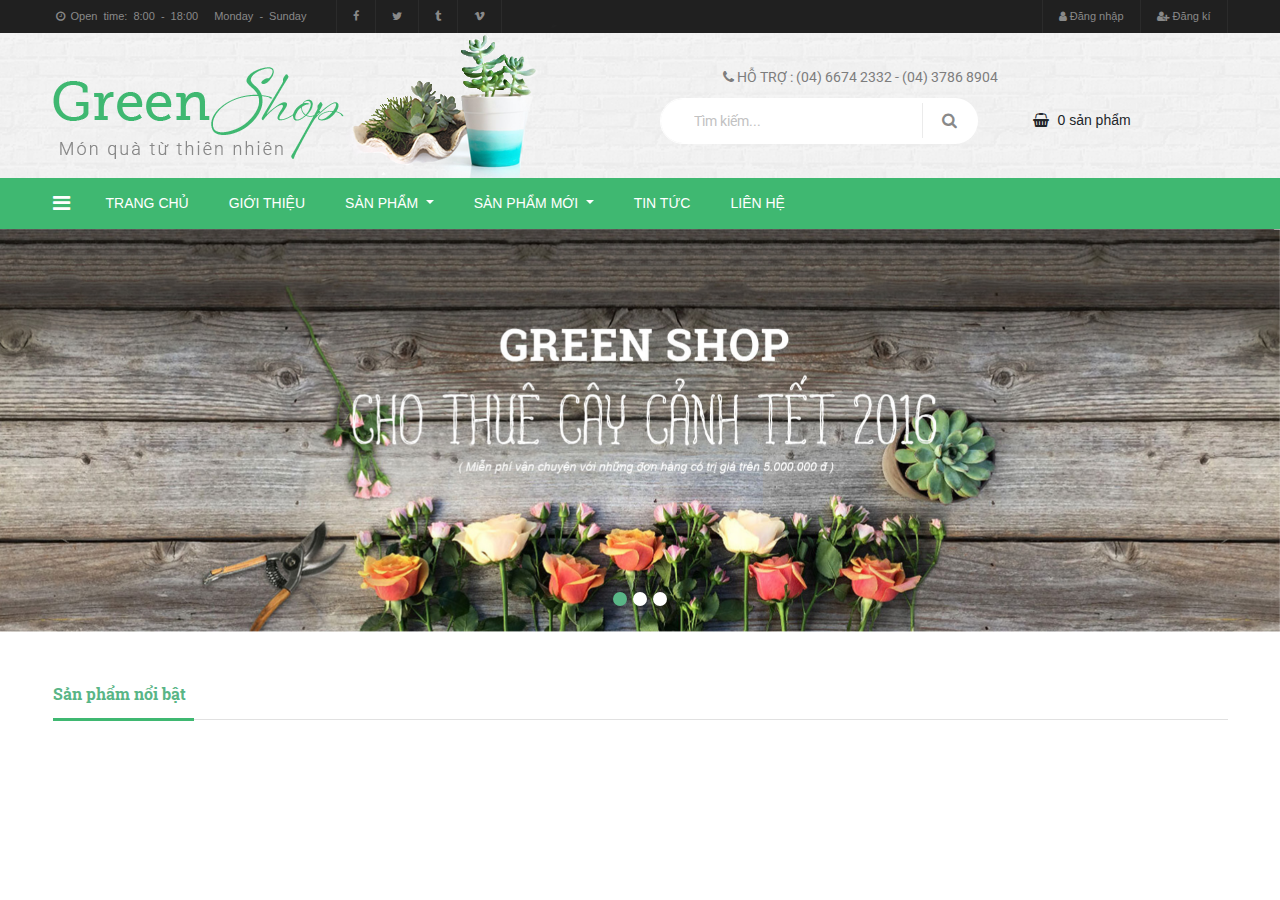
<file: project/index.html>
<!DOCTYPE html>
<html lang="en">
<head>
  <meta charset="UTF-8">
  <meta name="viewport" content="width=device-width, initial-scale=1, shrink-to-fit=no">
  <title>Green shop</title>
  <link rel="stylesheet" href="./css/bootstrap.min.css">
  <link rel="stylesheet" type="text/css" href="css/style.css">
  <link rel="stylesheet" type="text/css" href="font-awesome/css/font-awesome.min.css">
  <link href="https://fonts.googleapis.com/css?family=Roboto+Slab:400,700|Roboto:400,700" rel="stylesheet">
</head>

<body>

<!-- start TOPNAV -->
  <section class="topnav">
    <div class="container">
      <ul class="nav">
        <li class="nav-item">
          <div class="opentime">
            <i class="fa fa-clock-o" aria-hidden="true"></i> Open time: 8:00 - 18:00 <span> Monday - Sunday </span>
          </div>
        </li>
        <li class="nav-item">
          <a class="nav-link" href="#"><i class="fa fa-facebook" aria-hidden="true"></i></a>
        </li>
        <li class="nav-item">
          <a class="nav-link" href="#"><i class="fa fa-twitter" aria-hidden="true"></i></a>
        </li>
        <li class="nav-item">
          <a class="nav-link" href="#"><i class="fa fa-tumblr" aria-hidden="true"></i></a>
        </li>
        <li class="nav-item">
          <a class="nav-link" href="#"><i class="fa fa-vimeo" aria-hidden="true"></i></a>
        </li>

        <li class="nav-item ml-auto">
          <a class="nav-link" href="#"><i class="fa fa-user" aria-hidden="true"></i> Đăng nhập</a>
        </li>
        <li class="nav-item">
          <a class="nav-link" href="#"><i class="fa fa-user-plus" aria-hidden="true"></i> Đăng kí</a>
        </li>
      </ul>
    </div>
  </section>
<!-- end TOPNAV -->

<!-- start BANNER -->
  <section class="banner">
    <div class="container">
      <div class="row">
        <div class="col-lg-5 bannerleft">
          <img src="images/logo1.png" class="logo" alt="Green Shop">
          <img src="images/banner-img.png" class="logo2" alt="Green Shop">
        </div>
        <div class="col-lg-7 bannerright">
          <div class="support">
            <i class="fa fa-phone" aria-hidden="true"></i> HỖ TRỢ :  (04) 6674 2332 - (04) 3786 8904
          </div>
          <div class="banner-search">
            <div class="input-group">
              <input type="text" class="form-control" placeholder="Tìm kiếm..." aria-label="search" aria-describedby="basic-addon2">
              <div class="input-group-append">
                <button class="btn" type="button"><i class="fa fa-search" aria-hidden="true"></i></button>
              </div>
            </div>
          </div>
          <div class="banner-cart">
            <i class="fa fa-shopping-basket" aria-hidden="true"></i> 0 sản phẩm 
          </div>
        </div>
      </div>
    </div>
  </section>
<!-- end BANNER -->

<!-- start MAIN NAVBAR -->
  <section class="main-navbar">
    <nav class="navbar navbar-expand-lg navbar-light">
      <div class="container">
        <a class="navbar-brand" href="#"><i class="fa fa-bars" aria-hidden="true"></i></a>
        <button class="navbar-toggler" type="button" data-toggle="collapse" data-target="#navbarNavDropdown" aria-controls="navbarNavDropdown" aria-expanded="false" aria-label="Toggle navigation">
          <span class="navbar-toggler-icon"></span>
        </button>
        <div class="collapse navbar-collapse" id="navbarNavDropdown">
          <ul class="navbar-nav">
            <li class="nav-item">
              <a class="nav-link" href="#">TRANG CHỦ <span class="sr-only">(current)</span></a>
            </li>
            <li class="nav-item">
              <a class="nav-link" href="#">GIỚI THIỆU</a>
            </li>
            <li class="nav-item dropdown">
              <a class="nav-link dropdown-toggle" href="#" id="navbarDropdownMenuLink" data-toggle="dropdown" aria-haspopup="true" aria-expanded="false">
                SẢN PHẨM
              </a>
              <div class="dropdown-menu" aria-labelledby="navbarDropdownMenuLink">
                <a class="dropdown-item" href="#">Sản phẩm nổi bật</a>
                <a class="dropdown-item" href="#">Sản phẩm mua nhiều </a>
                <a class="dropdown-item" href="#">Sản phẩm khuyến mại</a>
              </div>
            </li>
            <li class="nav-item dropdown">
              <a class="nav-link dropdown-toggle" href="#" id="navbarDropdownMenuLink" data-toggle="dropdown" aria-haspopup="true" aria-expanded="false">
                SẢN PHẨM MỚI
              </a>
              <div class="dropdown-menu" aria-labelledby="navbarDropdownMenuLink">
                <a class="dropdown-item" href="#">Cây danh dự</a>
                <a class="dropdown-item" href="#">Cây xương rồng </a>
                <a class="dropdown-item" href="#">Cây dạ lam</a>
                <a class="dropdown-item" href="#">Cây dứa nhỏ </a>
                <a class="dropdown-item" href="#">Cây danh dự </a>
                <a class="dropdown-item" href="#">Cây chân chim</a>
                <a class="dropdown-item" href="#">Cây danh dự</a>
                <a class="dropdown-item" href="#">Cây đa búp đỏ</a>
              </div>
            </li>
            <li class="nav-item">
              <a class="nav-link" href="#">TIN TỨC</a>
            </li>
            <li class="nav-item">
              <a class="nav-link" href="#">LIÊN HỆ</a>
            </li>
          </ul>
        </div>
      </div>
    </nav>
  </section>
<!-- end MAIN NAVBAR -->

<!-- start SLIDE -->
  <section class="slide">
    <div id="carouselExampleIndicators" class="carousel slide" data-ride="carousel">
      <ol class="carousel-indicators">
        <li data-target="#carouselExampleIndicators" data-slide-to="0" class="active"></li>
        <li data-target="#carouselExampleIndicators" data-slide-to="1"></li>
        <li data-target="#carouselExampleIndicators" data-slide-to="2"></li>
      </ol>
      <div class="carousel-inner">
        <div class="carousel-item active">
          <img class="d-block w-100" src="images/slide.jpg" alt="First slide">
        </div>
        <div class="carousel-item">
          <img class="d-block w-100" src="images/slide.jpg" alt="Second slide">
        </div>
        <div class="carousel-item">
          <img class="d-block w-100" src="images/slide.jpg" alt="Third slide">
        </div>
      </div>
    </div>
  </section>
<!-- end SLIDE -->

<!-- start TOP PRODUCT -->
<section class="topproduct">
  <div class="container">
    <div class="maintitle maintitle--topproduct">Sản phẩm nổi bật</div>
    
  </div>
</section>
<!-- end TOP PRODUCT -->

<!-- start OTHER PRODUCT -->
<section class="otherproduct">
    
</section>
<!-- end OTHER PRODUCT -->

<!-- start ADS -->
<section class="ads">
    
</section>
<!-- end ADS -->

<!-- start NEW PRODUCT -->
<section class="newproduct">
    
</section>
<!-- end NEW PRODUCT -->

<!-- start NEWS -->
<section class="news">
    
</section>
<!-- end NEWS -->

<!-- start NEWSLETTER -->
<section class="newsletter">
    
</section>
<!-- end NEWSLETTER -->

<!-- start FOOTER -->
<section class="footer">
    
</section>
<!-- end FOOTER -->
</body>

<script src="./js/jquery-3.1.1.min.js" type=text/javascript></script>
<script src="./js/bootstrap.min.js" type=text/javascript></script>
</html>
</file>
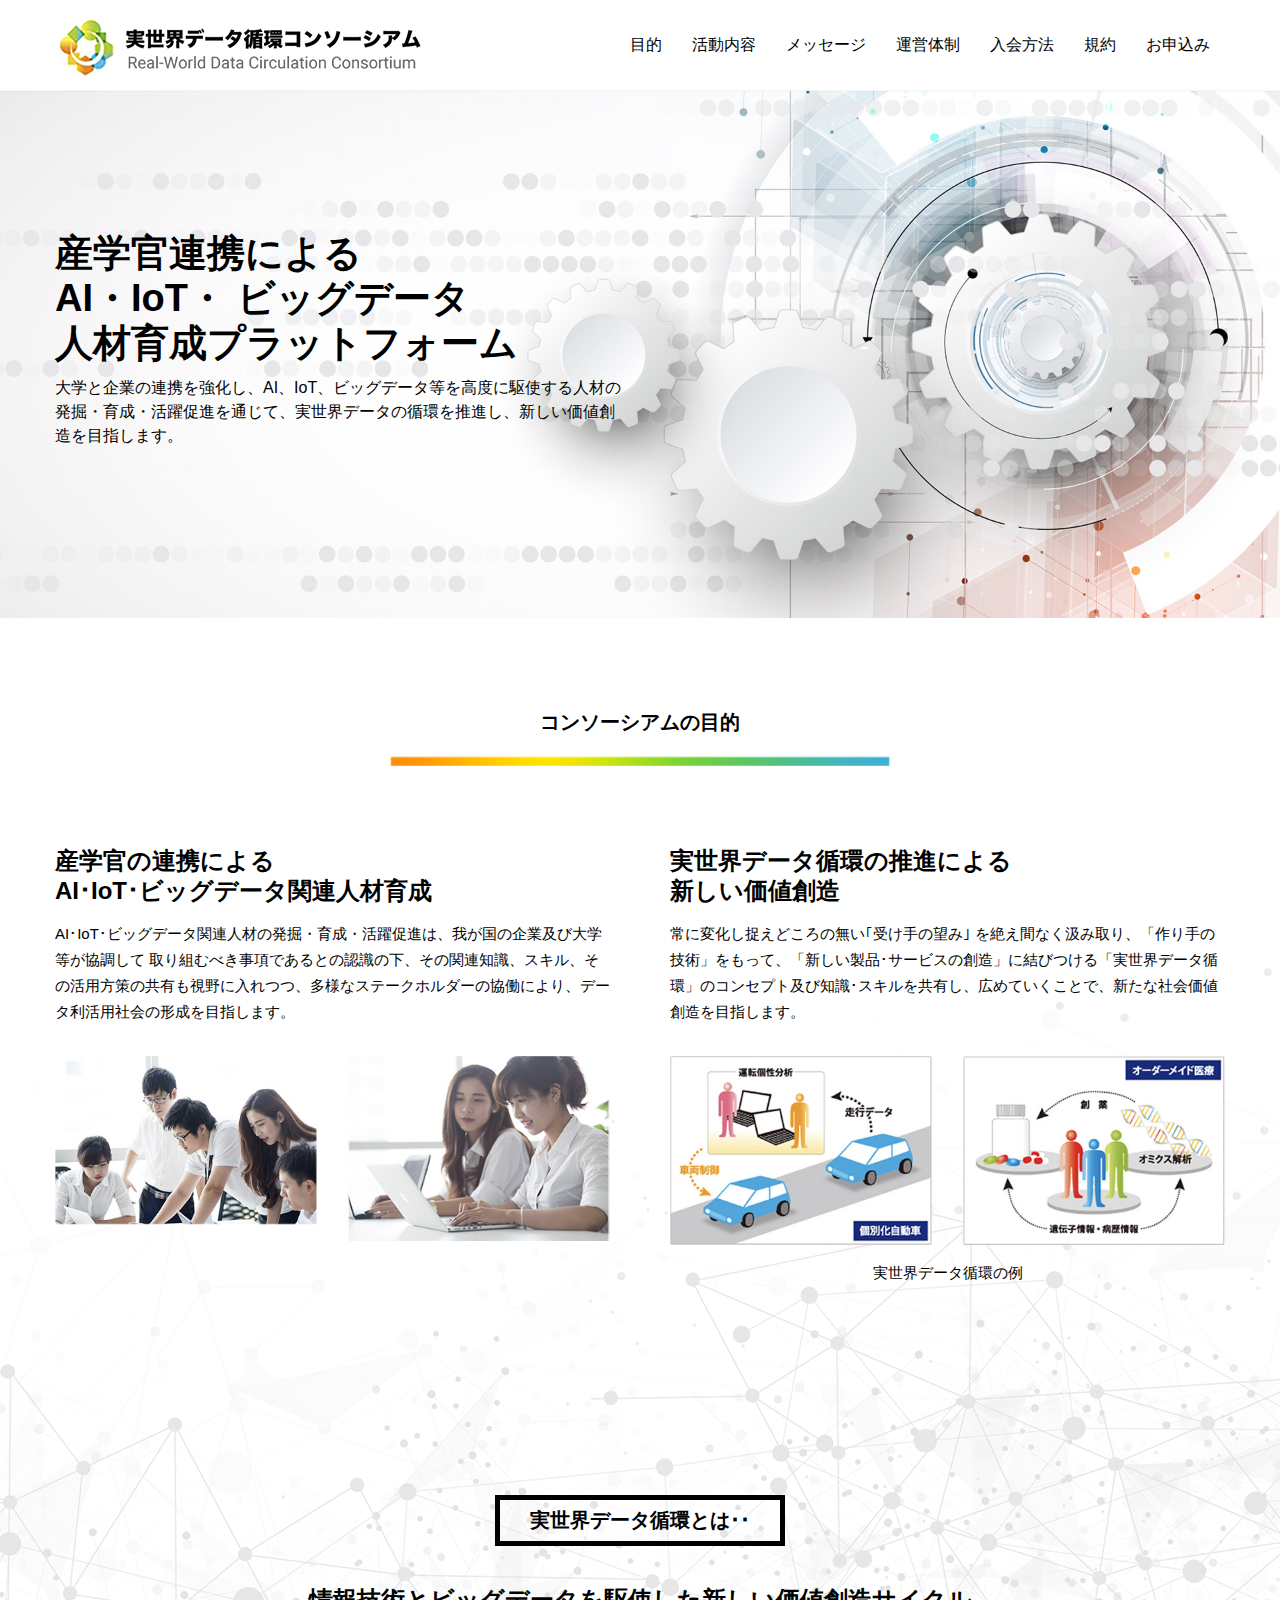
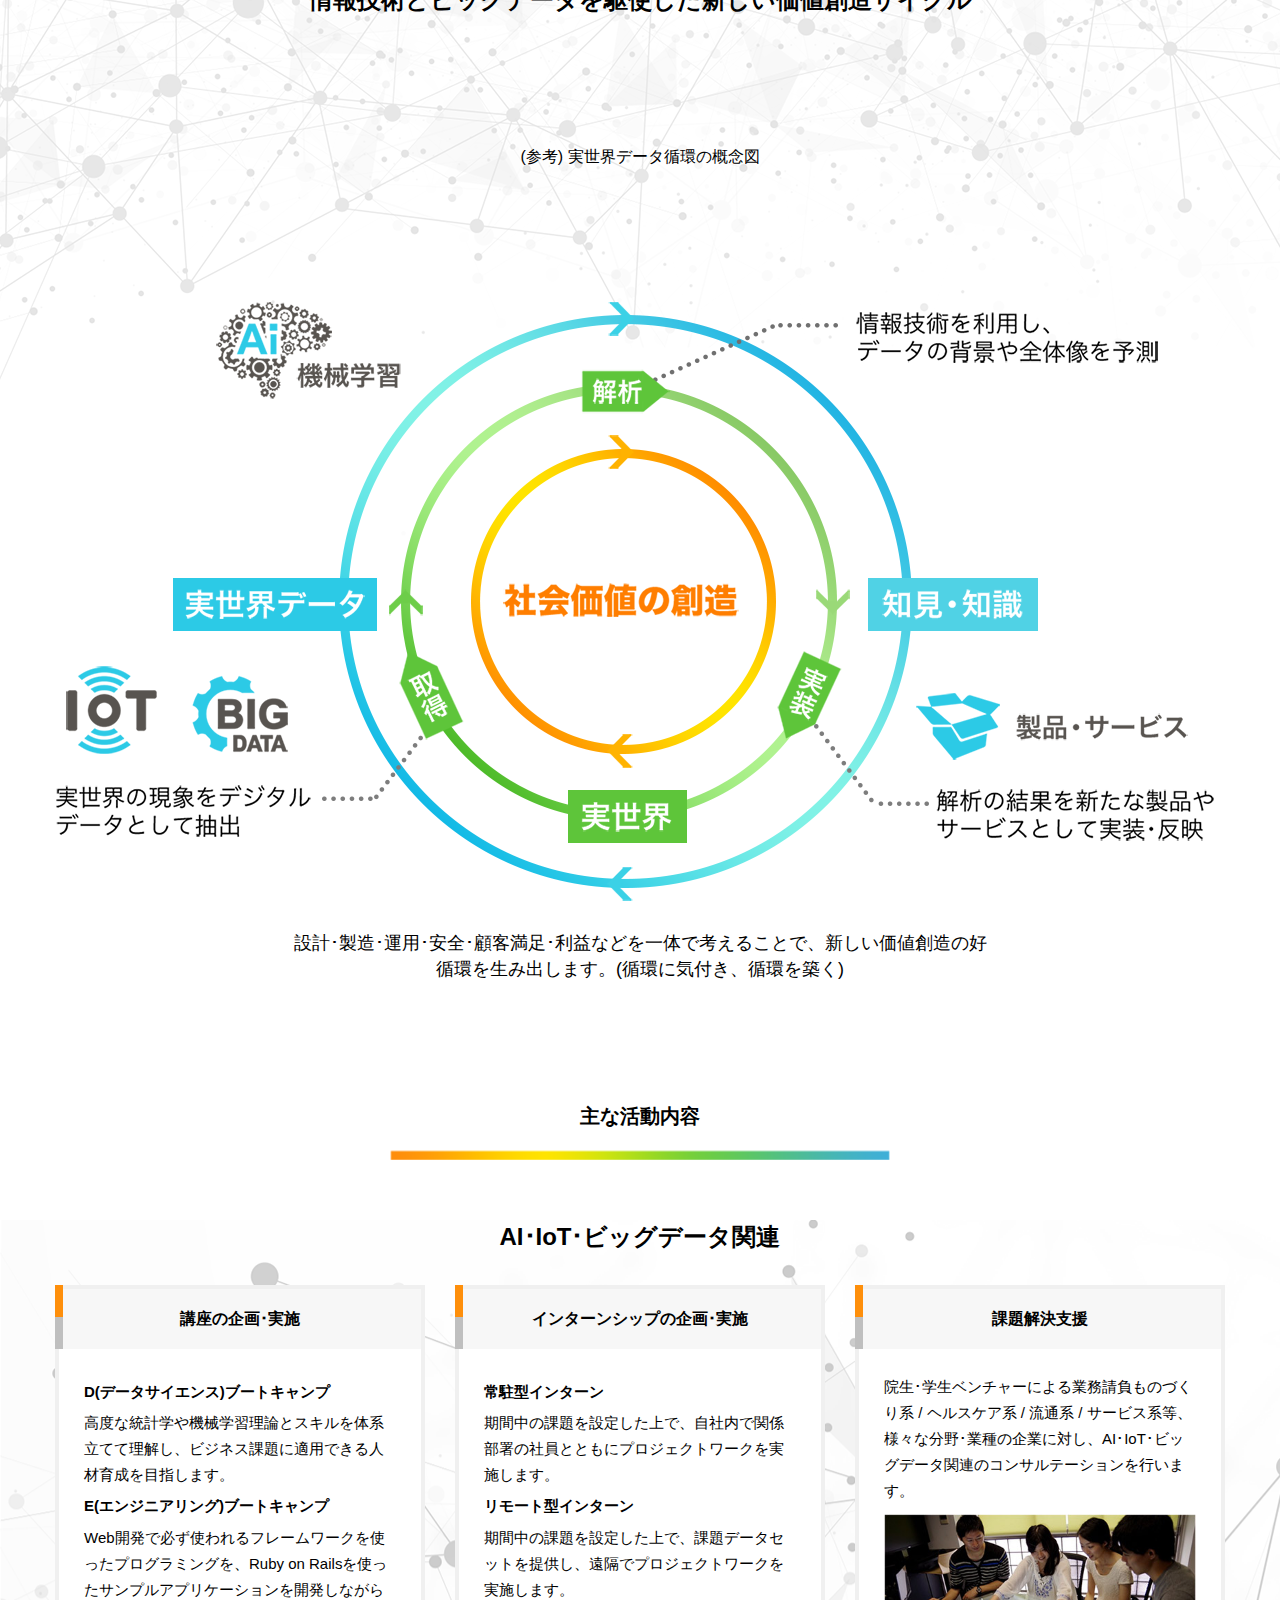
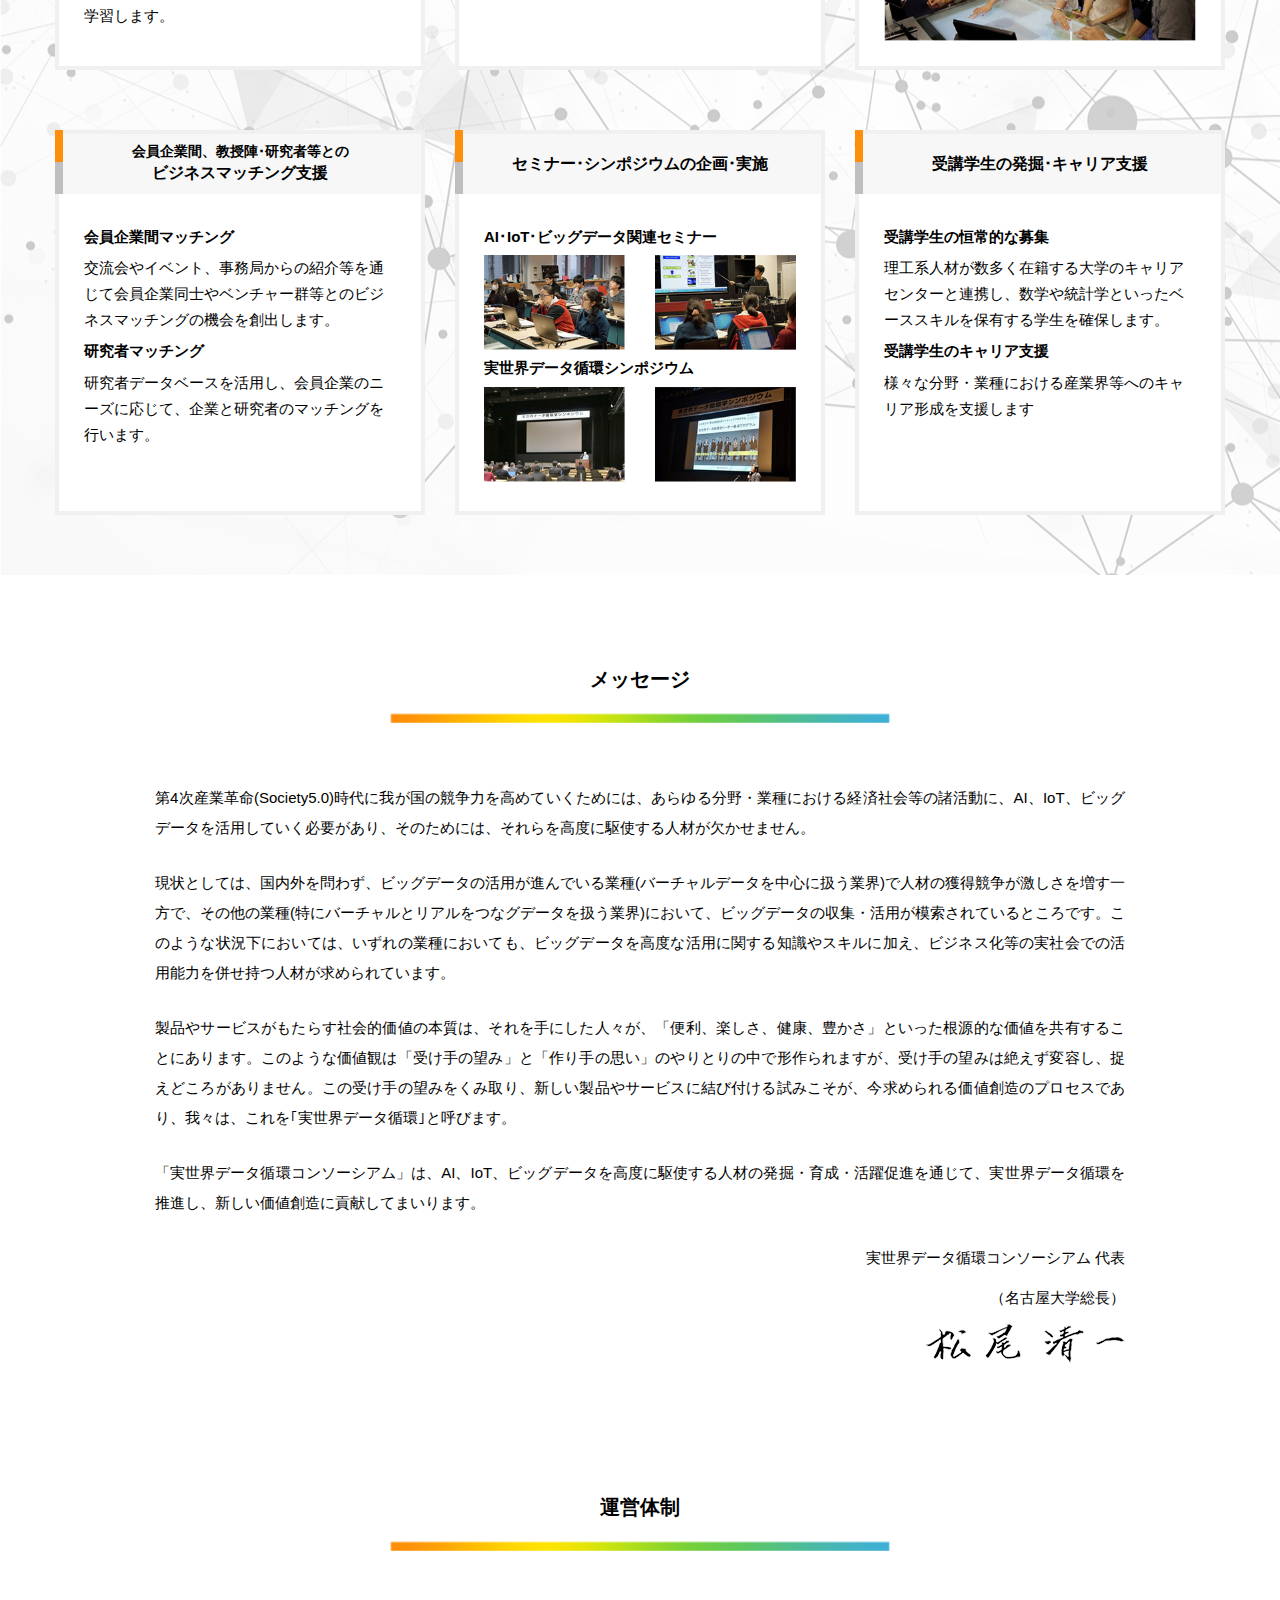
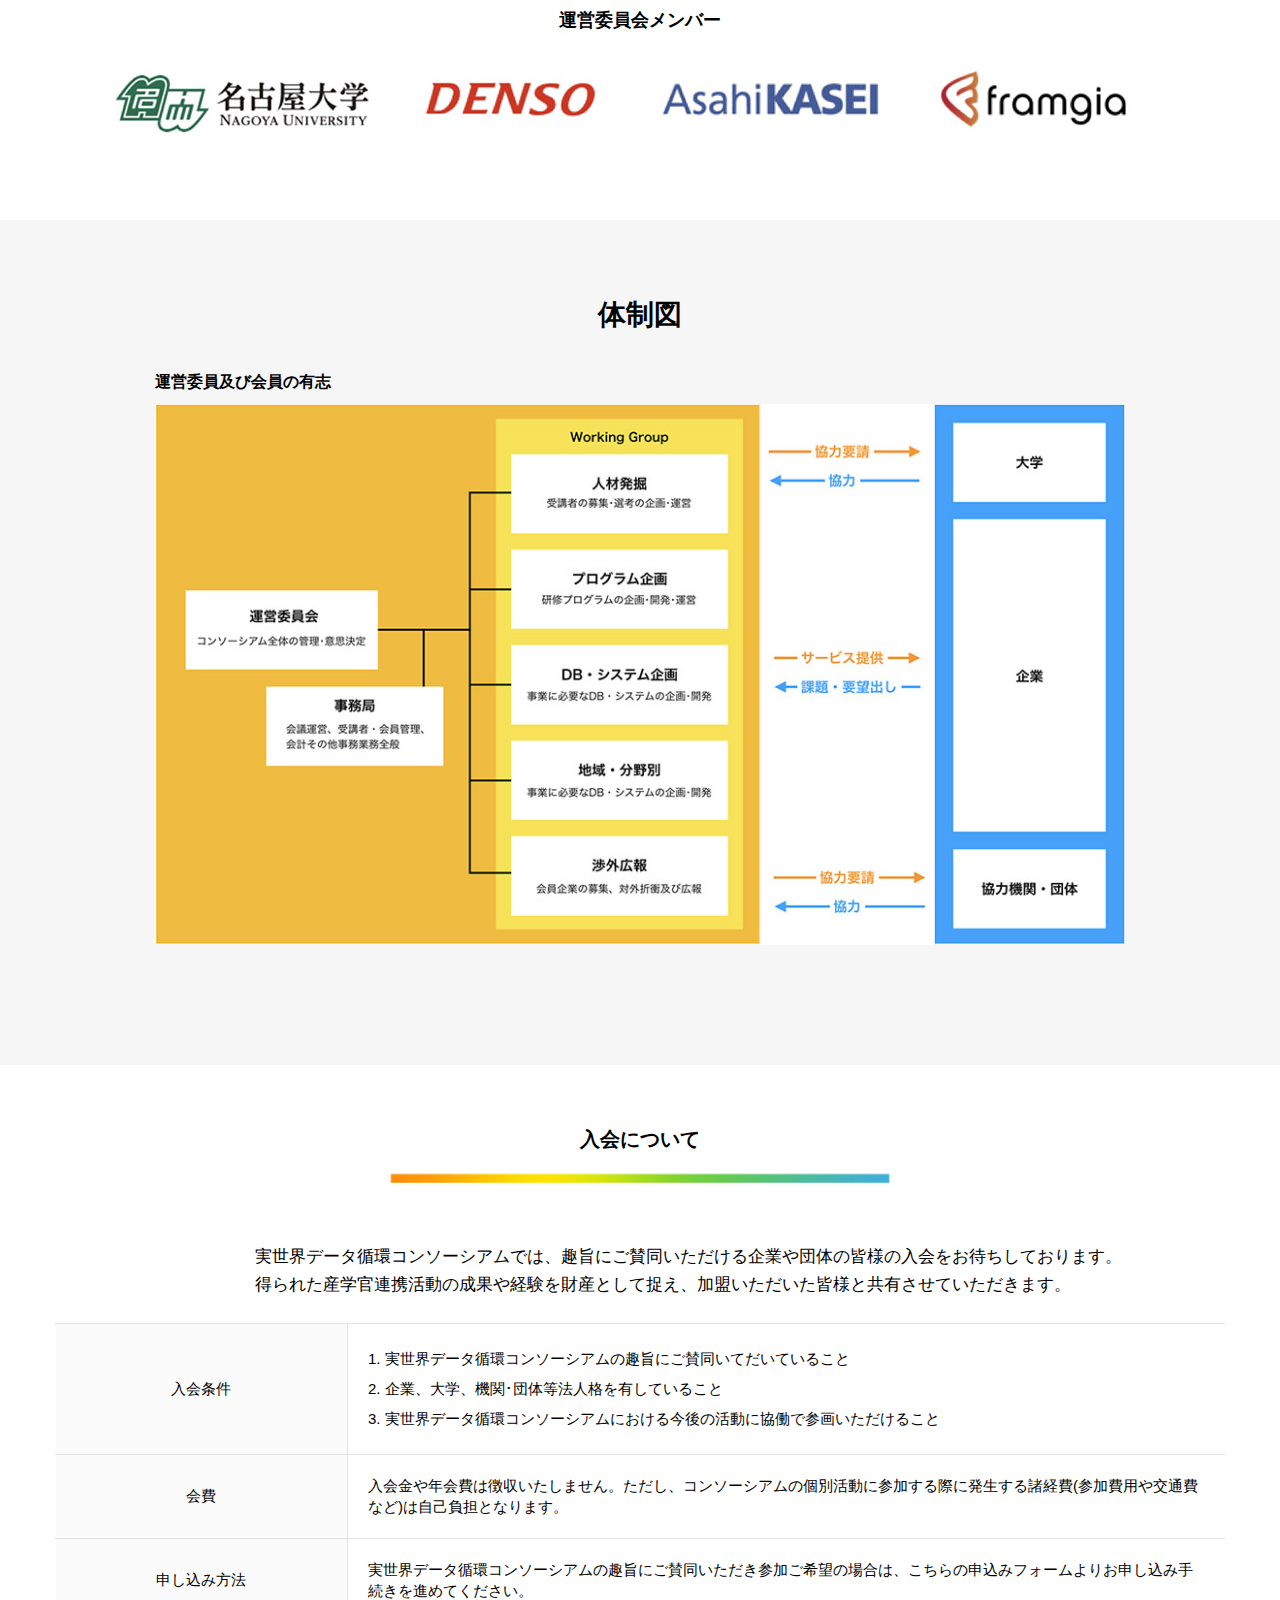
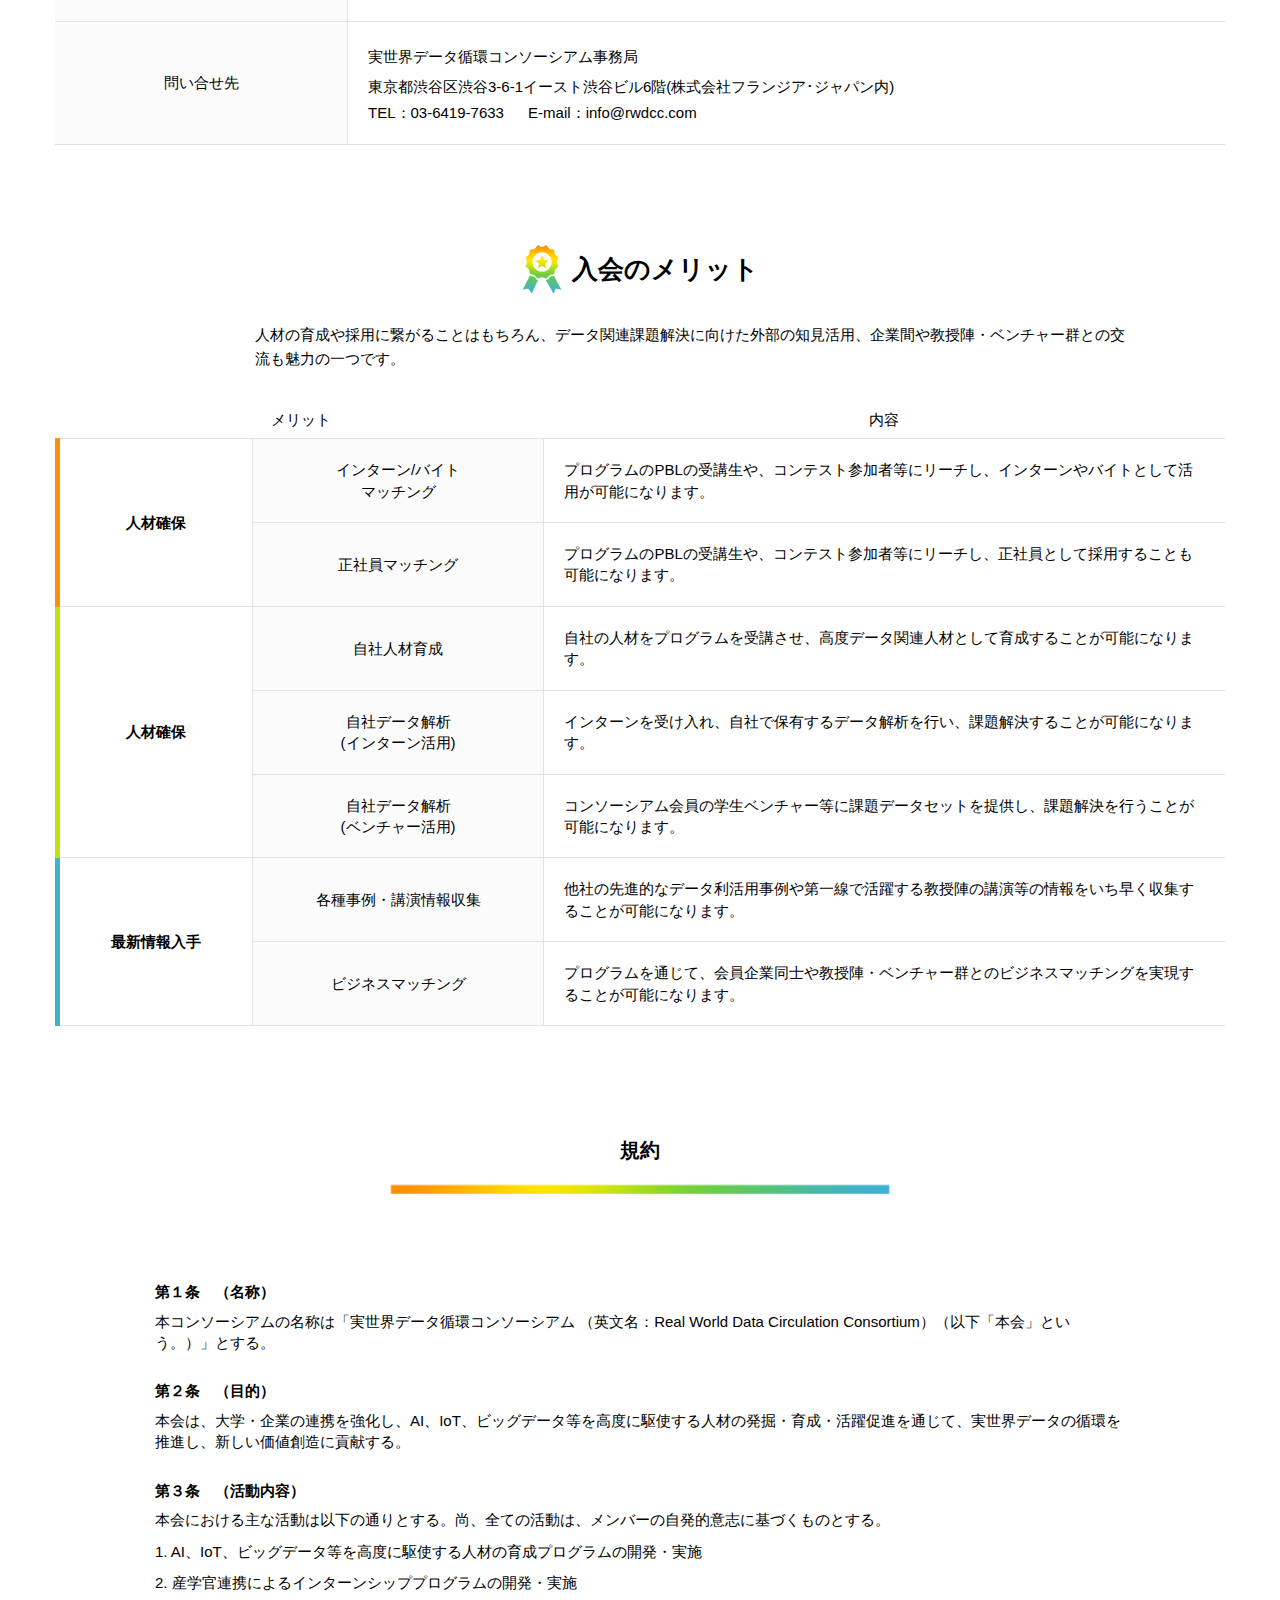
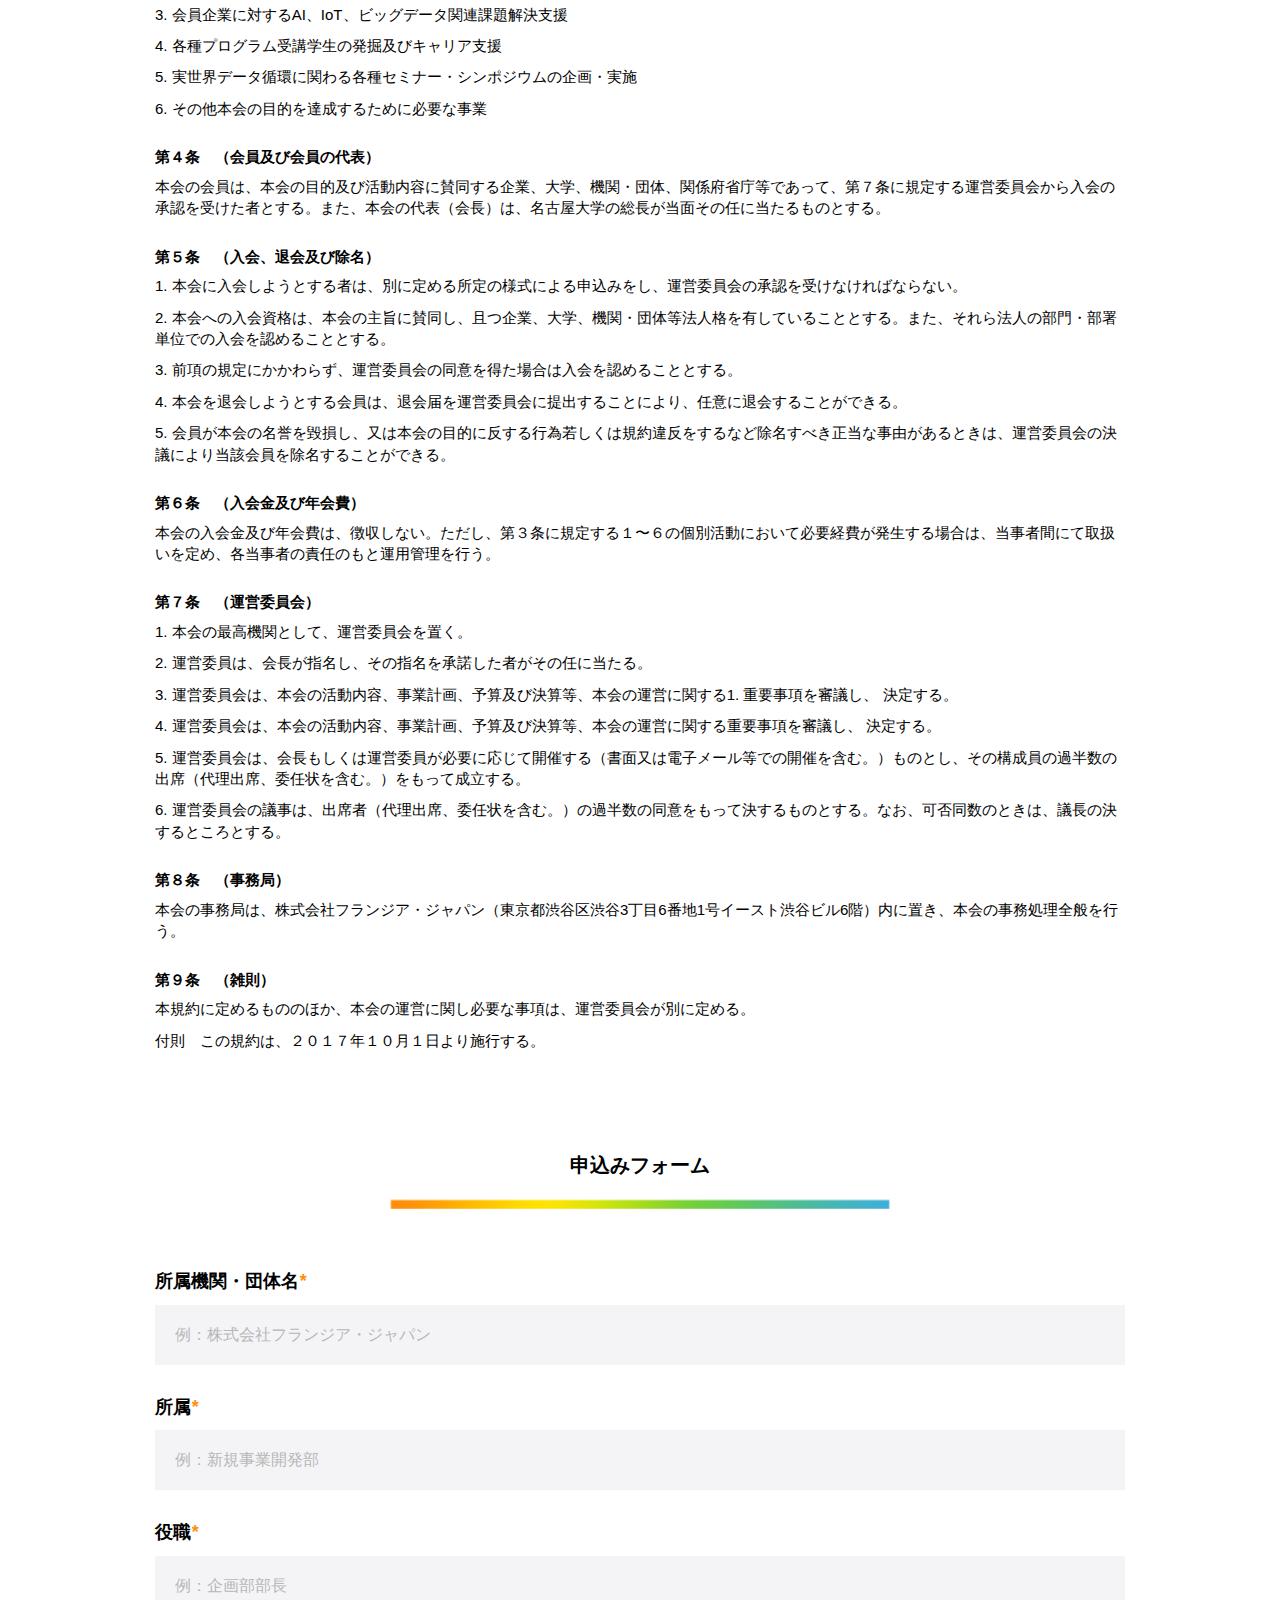
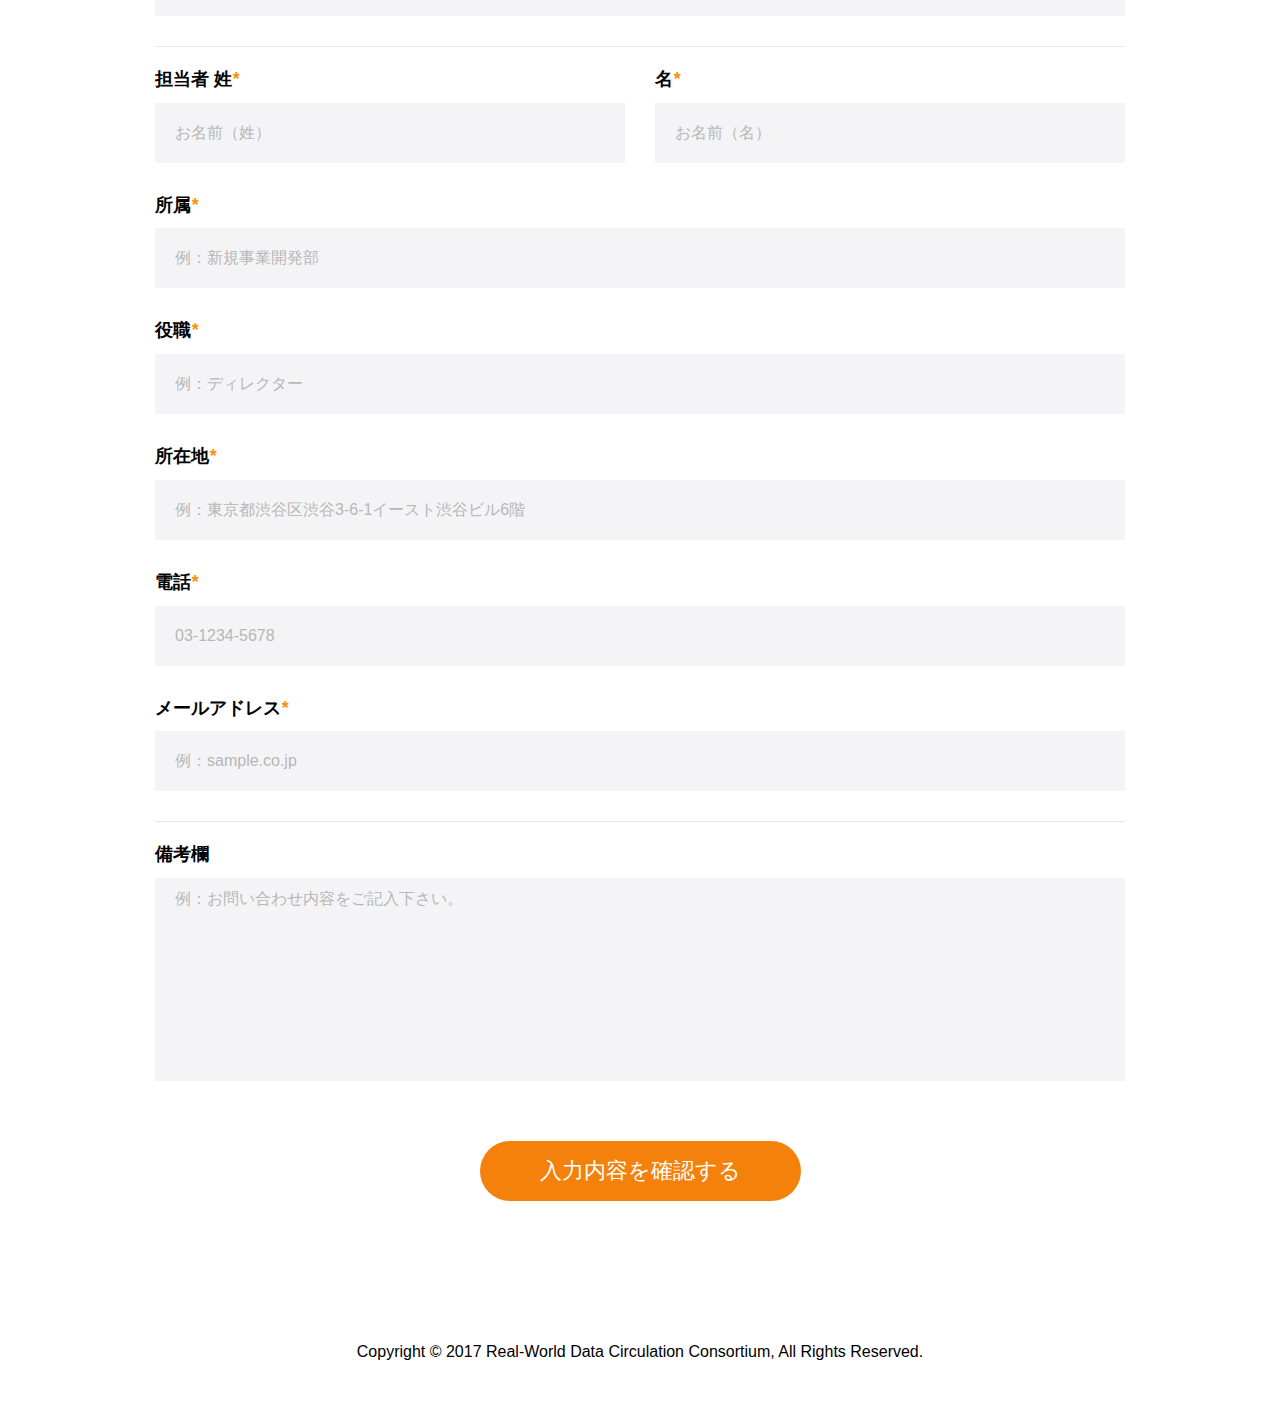
<file: real-world/realworld.html>
<!DOCTYPE html>
<html>
<head>
    <meta charset="utf-8">
    <meta name="viewport" content="width=device-width, initial-scale=1.0, maximum-scale=1.0, user-scalable=0" />
    <title>Real-World Data Circulation Consortium</title>
    <link rel="stylesheet" href="./css/font-awesome.min.css">
    <link rel="stylesheet" href="./css/bootstrap.min.css">
    <link rel="stylesheet" type="text/css" href="css/style.css">
</head>

<body>
  <div id="wrapper">
    <nav id="header" class="full-header navbar navbar-fixed-top">
      <div class="container">
        <div class="navbar-header">
          <button type="button" class="navbar-toggle collapsed" data-toggle="collapse" data-target="#navbar" aria-expanded="false" aria-controls="navbar">
            <span class="sr-only">Toggle navigation</span>
            <span class="icon-bar"></span>
            <span class="icon-bar"></span>
            <span class="icon-bar"></span>
          </button>
          <a class="navbar-brand" title="homepage" href="index.html"><img alt="homepage" src="images/logo.png"></a>
        </div>

        <div id="navbar" class="navbar-collapse collapse">
          <ul class="nav navbar-nav">
            <li> <a class="menu-link" href="#mainbox-2">目的</a> </li>
            <li> <a class="menu-link" href="#mainbox-3">活動内容</a> </li>
            <li> <a class="menu-link" href="#mainbox-4">メッセージ</a> </li>
            <li> <a class="menu-link" href="#mainbox-5">運営体制</a> </li>
            <li> <a class="menu-link" href="#mainbox-8">入会方法</a> </li>
            <li> <a class="menu-link" href="#mainbox-9">規約</a> </li>
            <li> <a class="menu-link" href="#mainbox-10">お申込み</a> </li>
          </ul>
        </div>
      </div>
    </nav> <!-- End Header -->

    <section id="mainbody">

      <section id="mainbox-1" class="full-mainbox fullbox-1">
        <div class="container">
          <div class="row">
            <div class="content-box col-md-6">
              <h2>産学官連携による <br/> AI・IoT・ ビッグデータ <br/> 人材育成プラットフォーム</h2>
              <p>大学と企業の連携を強化し、AI、IoT、ビッグデータ等を高度に駆使する人材の発掘・育成・活躍促進を通じて、実世界データの循環を推進し、新しい価値創造を目指します。</p>
            </div>
          </div>
        </div>
      </section> <!-- End Maibox-1 -->

      <section id="mainbox-2" class="full-mainbox fullbox-2">
        <h2 class="title-box">コンソーシアムの目的</h2>
        <div class="container">
          <div class="row">
            <div class="left-box col-md-6">
              <div class="content-box">
                <h3>産学官の連携による<br>AI･IoT･ビッグデータ関連人材育成</h3>
                <p>
                  AI･IoT･ビッグデータ関連人材の発掘・育成・活躍促進は、我が国の企業及び大学等が協調して 取り組むべき事項であるとの認識の下、その関連知識、スキル、その活用方策の共有も視野に入れつつ、多様なステークホルダーの協働により、データ利活用社会の形成を目指します。
                </p>
                <div class="media-box">
                  <div class="row">
                    <div class="left-media col-md-6 col-sm-6 col-xs-6">
                      <img alt="media-1" src="images/media-1.jpg">
                    </div>
                    <div class="right-media col-md-6 col-sm-6 col-xs-6">
                      <img alt="media-2" src="images/media-2.jpg">
                    </div>
                  </div>
                </div>
              </div>
            </div>

            <div class="right-box col-md-6">
              <div class="content-box">
                <h3>実世界データ循環の推進による<br>新しい価値創造</h3>
                <p>
                  常に変化し捉えどころの無い｢受け手の望み｣ を絶え間なく汲み取り、「作り手の技術」をもって、「新しい製品･サービスの創造」に結びつける「実世界データ循環」のコンセプト及び知識･スキルを共有し、広めていくことで、新たな社会価値創造を目指します。
                </p>
                <div class="media-box">
                  <div class="row">
                    <div class="left-media col-md-6 col-sm-6 col-xs-6">
                      <img alt="media-1" src="images/media-3.jpg">
                    </div>
                    <div class="right-media col-md-6 col-sm-6 col-xs-6">
                      <img alt="media-2" src="images/media-4.jpg">
                    </div>
                  </div>
                  <p class="text-center">実世界データ循環の例</p>
                </div>
              </div>
            </div>

            <div class="full-box col-md-12">
              <div class="content-box">
                <div class="new-value text-center">
                  <span>実世界データ循環とは･･</span>
                  <h2>情報技術とビッグデータを駆使した新しい価値創造サイクル</h2>
                </div>
                <p class="text-center">(参考) 実世界データ循環の概念図</p>
                <div class="media-box">
                  <img alt="value" src="images/value.png">
                </div>
                <div class="caption text-center">
                  設計･製造･運用･安全･顧客満足･利益などを一体で考えることで、新しい価値創造の好循環を生み出します。(循環に気付き、循環を築く)
                </div>
              </div>
            </div>
          </div>
        </div>
      </section> <!-- End Maibox-2 -->

      <section id="mainbox-3" class="full-mainbox fullbox-3">
        <h2 class="title-box">主な活動内容</h2>
        <div class="main-activities">
          <div class="container">
            <p class="short-title text-center">AI･IoT･ビッグデータ関連</p>
            <div class="row">
              <div class="col-md-4 col-sm-6">
                <div class="inner-box">
                  <h3 class="text-center"><span>講座の企画･実施</span></h3>
                  <div class="content-box">
                    <h4>D(データサイエンス)ブートキャンプ</h4>
                    <p>高度な統計学や機械学習理論とスキルを体系立てて理解し、ビジネス課題に適用できる人材育成を目指します。</p>
                    <h4>E(エンジニアリング)ブートキャンプ</h4>
                    <p>Web開発で必ず使われるフレームワークを使ったプログラミングを、Ruby on Railsを使ったサンプルアプリケーションを開発しながら学習します。</p>
                  </div>
                </div>
              </div>

              <div class="col-md-4 col-sm-6">
                <div class="inner-box">
                  <h3 class="text-center"><span>インターンシップの企画･実施</span></h3>
                  <div class="content-box">
                    <h4>常駐型インターン</h4>
                    <p>期間中の課題を設定した上で、自社内で関係部署の社員とともにプロジェクトワークを実施します。</p>
                    <h4>リモート型インターン</h4>
                    <p>期間中の課題を設定した上で、課題データセットを提供し、遠隔でプロジェクトワークを実施します。</p>
                  </div>
                </div>
              </div>

              <div class="col-md-4 col-sm-6">
                <div class="inner-box">
                  <h3 class="text-center"><span>課題解決支援</span></h3>
                  <div class="content-box">
                    <p>院生･学生ベンチャーによる業務請負ものづくり系 / ヘルスケア系 / 流通系 / サービス系等、様々な分野･業種の企業に対し、AI･IoT･ビッグデータ関連のコンサルテーションを行います。</p>
                    <img alt="media-5" src="images/media-5.jpg">
                  </div>
                </div>
              </div>

              <div class="col-md-4 col-sm-6">
                <div class="inner-box double-title">
                  <h3 class="text-center"><span><span>会員企業間、教授陣･研究者等との</span>ビジネスマッチング支援</span></h3>
                  <div class="content-box">
                    <h4>会員企業間マッチング</h4>
                    <p>交流会やイベント、事務局からの紹介等を通じて会員企業同士やベンチャー群等とのビジネスマッチングの機会を創出します。</p>
                    <h4>研究者マッチング</h4>
                    <p>研究者データベースを活用し、会員企業のニーズに応じて、企業と研究者のマッチングを行います。</p>
                  </div>
                </div>
              </div>

              <div class="col-md-4 col-sm-6">
                <div class="inner-box">
                  <h3 class="text-center"><span>セミナー･シンポジウムの企画･実施</span></h3>
                  <div class="content-box">
                    <h4>AI･IoT･ビッグデータ関連セミナー</h4>
                    <div class="row">
                      <div class="col-md-6 col-sm-6 col-xs-6">
                        <img alt="media-6" src="images/media-6.jpg">
                      </div>
                      <div class="col-md-6 col-sm-6 col-xs-6">
                        <img alt="media-7" src="images/media-7.jpg">
                      </div>
                    </div>
                    <h4>実世界データ循環シンポジウム</h4>
                    <div class="row">
                      <div class="col-md-6 col-sm-6 col-xs-6">
                        <img alt="media-8" src="images/media-8.jpg">
                      </div>
                      <div class="col-md-6 col-sm-6 col-xs-6">
                        <img alt="media-9" src="images/media-9.jpg">
                      </div>
                    </div>
                  </div>
                </div>
              </div>

              <div class="col-md-4 col-sm-6">
                <div class="inner-box">
                  <h3 class="text-center"><span>受講学生の発掘･キャリア支援</span></h3>
                  <div class="content-box">
                    <h4>受講学生の恒常的な募集</h4>
                    <p>理工系人材が数多く在籍する大学のキャリアセンターと連携し、数学や統計学といったベーススキルを保有する学生を確保します。</p>
                    <h4>受講学生のキャリア支援</h4>
                    <p>様々な分野・業種における産業界等へのキャリア形成を支援します </p>
                  </div>
                </div>
              </div>
            </div>
          </div>
        </div>
      </section> <!-- End Maibox-3 -->

      <section id="mainbox-4" class="full-mainbox fullbox-4">
        <h2 class="title-box">メッセージ</h2>
        <div class="container">
          <div class="row">
            <div class="full-message col-md-10 col-md-offset-1">
              <p>第4次産業革命(Society5.0)時代に我が国の競争力を高めていくためには、あらゆる分野・業種における経済社会等の諸活動に、AI、IoT、ビッグデータを活用していく必要があり、そのためには、それらを高度に駆使する人材が欠かせません。 </p>
              <p>現状としては、国内外を問わず、ビッグデータの活用が進んでいる業種(バーチャルデータを中心に扱う業界)で人材の獲得競争が激しさを増す一方で、その他の業種(特にバーチャルとリアルをつなグデータを扱う業界)において、ビッグデータの収集・活用が模索されているところです。このような状況下においては、いずれの業種においても、ビッグデータを高度な活用に関する知識やスキルに加え、ビジネス化等の実社会での活用能力を併せ持つ人材が求められています。</p>
              <p>製品やサービスがもたらす社会的価値の本質は、それを手にした人々が、「便利、楽しさ、健康、豊かさ」といった根源的な価値を共有することにあります。このような価値観は「受け手の望み」と「作り手の思い」のやりとりの中で形作られますが、受け手の望みは絶えず変容し、捉えどころがありません。この受け手の望みをくみ取り、新しい製品やサービスに結び付ける試みこそが、今求められる価値創造のプロセスであり、我々は、これを｢実世界データ循環｣と呼びます。</p>
              <p>「実世界データ循環コンソーシアム」は、AI、IoT、ビッグデータを高度に駆使する人材の発掘・育成・活躍促進を通じて、実世界データ循環を推進し、新しい価値創造に貢献してまいります。</p>
              <div class="signature">
                <p>実世界データ循環コンソーシアム 代表</p>
                <p>（名古屋大学総長）</p>
                <img alt="signature" src="images/signature.png">
              </div>
            </div>
          </div>
        </div>
      </section> <!-- End Maibox-4 -->

      <section id="mainbox-5" class="full-mainbox fullbox-5">
        <h2 class="title-box">運営体制</h2>
        <div class="container">
          <div class="management-system">
            <h3 class="text-center">運営委員会メンバー</h3>
            <div class="parter-logo text-center">
              <img alt="partner-1" src="images/partner-1.jpg">
              <img alt="partner-2" src="images/partner-2.jpg">
              <img alt="partner-3" src="images/partner-3.jpg">
              <img alt="partner-4" src="images/partner-4.jpg">
            </div>
          </div>
        </div>
      </section> <!-- End Maibox-5 -->

      <section id="mainbox-6" class="full-mainbox fullbox-6">
        <div class="container">
          <div class="row">
            <div class="organization-chart col-md-10 col-md-offset-1">
              <h3 class="text-center">体制図</h3>
              <p>運営委員及び会員の有志</p>
              <div class="media-box">
                <img alt="chart" src="images/chart.jpg">
              </div>
            </div>
          </div>
        </div>
      </section> <!-- End Maibox-6 -->

      <section id="mainbox-7" class="full-mainbox fullbox-7">
        <h2 class="title-box">入会について</h2>
        <div class="container">
          <div class="join-us">
            <div class="row">
              <div class="head-text col-md-9 col-md-offset-2">
                実世界データ循環コンソーシアムでは、趣旨にご賛同いただける企業や団体の皆様の入会をお待ちしております。 <br> 得られた産学官連携活動の成果や経験を財産として捉え、加盟いただいた皆様と共有させていただきます。 
              </div>
            </div>

            <div class="table-responsive">
              <table class="table table-bordered">
                <tbody>
                  <tr>
                    <td class="col-md-3">入会条件</td>
                    <td class="col-md-9">
                      <p>1. 実世界データ循環コンソーシアムの趣旨にご賛同いてだいていること</p>
                      <p>2. 企業、大学、機関･団体等法人格を有していること</p>
                      <p>3. 実世界データ循環コンソーシアムにおける今後の活動に協働で参画いただけること</p>
                    </td>
                  </tr>
                  <tr>
                    <td class="col-md-3">会費</td>
                    <td class="col-md-9">入会金や年会費は徴収いたしません。ただし、コンソーシアムの個別活動に参加する際に発生する諸経費(参加費用や交通費など)は自己負担となります。</td>
                  </tr>
                  <tr>
                    <td class="col-md-3">申し込み方法</td>
                    <td class="col-md-9">実世界データ循環コンソーシアムの趣旨にご賛同いただき参加ご希望の場合は、こちらの申込みフォームよりお申し込み手続きを進めてください。</td>
                  </tr>
                  <tr>
                    <td class="col-md-3">問い合せ先</td>
                    <td class="col-md-9">
                      <p>実世界データ循環コンソーシアム事務局<br>東京都渋谷区渋谷3-6-1イースト渋谷ビル6階(株式会社フランジア･ジャパン内)</p>
                      <span>TEL：03-6419-7633</span> <span>E-mail：<a href="info@rwdcc.com">info@rwdcc.com</a></span>
                    </td>
                  </tr>
                </tbody>
              </table>
            </div>
          </div>
        </div>
      </section> <!-- End Maibox-7 -->

      <section id="mainbox-8" class="full-mainbox fullbox-8">
        <h2><span>入会のメリット</span></h2>
        <div class="container">
          <div class="benefits">
            <div class="row">
              <div class="head-text col-md-9 col-md-offset-2">
                人材の育成や採用に繋がることはもちろん、データ関連課題解決に向けた外部の知見活用、企業間や教授陣・ベンチャー群との交流も魅力の一つです。 
              </div>
            </div>
            <div class="table-responsive">
              <table class="table table-bordered">
                <thead>
                  <th colspan="2">メリット</th>
                  <th>内容</th>
                </thead>
                <tbody>
                  <tr>
                    <td class="col-md-2 rowspan1" rowspan="2">人材確保</td>
                    <td class="col-md-3 has-bg">インターン/バイト<br>マッチング</td>
                    <td class="col-md-7">プログラムのPBLの受講生や、コンテスト参加者等にリーチし、インターンやバイトとして活用が可能になります。</td>
                  </tr>
                  <tr >
                    <td class="col-md-3 has-bg">正社員マッチング</td>
                    <td class="col-md-7">プログラムのPBLの受講生や、コンテスト参加者等にリーチし、正社員として採用することも可能になります。</td>
                  </tr>
                  <tr>
                    <td class="col-md-2 rowspan2" rowspan="3">人材確保</td>
                    <td class="col-md-3 has-bg">自社人材育成</td>
                    <td class="col-md-7">自社の人材をプログラムを受講させ、高度データ関連人材として育成することが可能になります。</td>
                  </tr>
                  <tr>
                    <td class="col-md-3 has-bg">自社データ解析<br>(インターン活用)</td>
                    <td class="col-md-7">インターンを受け入れ、自社で保有するデータ解析を行い、課題解決することが可能になります。</td>
                  </tr>
                  <tr>
                    <td class="col-md-3 has-bg">自社データ解析<br>(ベンチャー活用)</td>
                    <td class="col-md-7">コンソーシアム会員の学生ベンチャー等に課題データセットを提供し、課題解決を行うことが可能になります。</td>
                  </tr>
                  <tr>
                    <td class="col-md-2 rowspan3" rowspan="2">最新情報入手</td>
                    <td class="col-md-3 has-bg">各種事例・講演情報収集</td>
                    <td class="col-md-7">他社の先進的なデータ利活用事例や第一線で活躍する教授陣の講演等の情報をいち早く収集することが可能になります。</td>
                  </tr>
                  <tr >
                    <td class="col-md-3 has-bg">ビジネスマッチング</td>
                    <td class="col-md-7">プログラムを通じて、会員企業同士や教授陣・ベンチャー群とのビジネスマッチングを実現することが可能になります。</td>
                  </tr>
                </tbody>
              </table>
            </div>
          </div>
        </div>
      </section> <!-- End Maibox-8 -->

      <section id="mainbox-9" class="full-mainbox fullbox-9">
        <h2 class="title-box">規約</h2>
        <div class="container">
          <div class="row">
            <div class="contract col-md-10 col-md-offset-1">
              <h3>第１条　<span>（名称）</span></h3>
              <p>本コンソーシアムの名称は「実世界データ循環コンソーシアム （英文名：Real World Data Circulation Consortium）（以下「本会」という。）」とする。</p>

              <h3>第２条　<span>（目的）</span></h3>
              <p>本会は、大学・企業の連携を強化し、AI、IoT、ビッグデータ等を高度に駆使する人材の発掘・育成・活躍促進を通じて、実世界データの循環を推進し、新しい価値創造に貢献する。</p>

              <h3>第３条　<span>（活動内容）</span></h3>
              <p>本会における主な活動は以下の通りとする。尚、全ての活動は、メンバーの自発的意志に基づくものとする。</p>
              <p>1. AI、IoT、ビッグデータ等を高度に駆使する人材の育成プログラムの開発・実施</p>
              <p>2. 産学官連携によるインターンシッププログラムの開発・実施</p>
              <p>3. 会員企業に対するAI、IoT、ビッグデータ関連課題解決支援</p>
              <p>4. 各種プログラム受講学生の発掘及びキャリア支援</p>
              <p>5. 実世界データ循環に関わる各種セミナー・シンポジウムの企画・実施</p>
              <p>6. その他本会の目的を達成するために必要な事業</p>

              <h3>第４条　<span>（会員及び会員の代表）</span></h3>
              <p>本会の会員は、本会の目的及び活動内容に賛同する企業、大学、機関・団体、関係府省庁等であって、第７条に規定する運営委員会から入会の承認を受けた者とする。また、本会の代表（会長）は、名古屋大学の総長が当面その任に当たるものとする。</p>

              <h3>第５条　<span>（入会、退会及び除名）</span></h3>
              <p>1. 本会に入会しようとする者は、別に定める所定の様式による申込みをし、運営委員会の承認を受けなければならない。</p>
              <p>2. 本会への入会資格は、本会の主旨に賛同し、且つ企業、大学、機関・団体等法人格を有していることとする。また、それら法人の部門・部署単位での入会を認めることとする。</p>
              <p>3. 前項の規定にかかわらず、運営委員会の同意を得た場合は入会を認めることとする。</p>
              <p>4. 本会を退会しようとする会員は、退会届を運営委員会に提出することにより、任意に退会することができる。</p>
              <p>5. 会員が本会の名誉を毀損し、又は本会の目的に反する行為若しくは規約違反をするなど除名すべき正当な事由があるときは、運営委員会の決議により当該会員を除名することができる。</p>

              <h3>第６条　<span>（入会金及び年会費）</span></h3>
              <p>本会の入会金及び年会費は、徴収しない。ただし、第３条に規定する１〜６の個別活動において必要経費が発生する場合は、当事者間にて取扱いを定め、各当事者の責任のもと運用管理を行う。</p>

              <h3>第７条　<span>（運営委員会）</span></h3>
              <p>1. 本会の最高機関として、運営委員会を置く。</p>
              <p>2. 運営委員は、会長が指名し、その指名を承諾した者がその任に当たる。</p>
              <p>3. 運営委員会は、本会の活動内容、事業計画、予算及び決算等、本会の運営に関する1. 重要事項を審議し、 決定する。</p>
              <p>4. 運営委員会は、本会の活動内容、事業計画、予算及び決算等、本会の運営に関する重要事項を審議し、 決定する。</p>
              <p>5. 運営委員会は、会長もしくは運営委員が必要に応じて開催する（書面又は電子メール等での開催を含む。）ものとし、その構成員の過半数の出席（代理出席、委任状を含む。）をもって成立する。</p>
              <p>6. 運営委員会の議事は、出席者（代理出席、委任状を含む。）の過半数の同意をもって決するものとする。なお、可否同数のときは、議長の決するところとする。</p>

              <h3>第８条　<span>（事務局）</span></h3>
              <p>本会の事務局は、株式会社フランジア・ジャパン（東京都渋谷区渋谷3丁目6番地1号イースト渋谷ビル6階）内に置き、本会の事務処理全般を行う。</p>

              <h3>第９条　<span>（雑則）</span></h3>
              <p>本規約に定めるもののほか、本会の運営に関し必要な事項は、運営委員会が別に定める。</p>
              <p>付則　この規約は、２０１７年１０月１日より施行する。</p>
            </div>
          </div>
        </div>
      </section> <!-- End Maibox-9 -->

      <section id="mainbox-10" class="full-mainbox fullbox-10">
        <h2 class="title-box">申込みフォーム</h2>
        <div class="container">
          <div class="row">
            <div class="application col-md-10 col-md-offset-1">
              <form>
                <div class="field">
                  <label>所属機関・団体名<em>*</em></label>
                  <input class="input-text" type="text" name="" placeholder="例：株式会社フランジア・ジャパン">
                </div>
                <div class="field">
                  <label>所属<em>*</em></label>
                  <input class="input-text" type="text" name="" placeholder="例：新規事業開発部">
                </div>
                <div class="field">
                  <label>役職<em>*</em></label>
                  <input class="input-text" type="text" name="" placeholder="例：企画部部長">
                </div>
                <hr />
                <div class="group-fields">
                  <div class="row">
                    <div class="field col-md-6">
                      <label>担当者 姓<em>*</em></label>
                      <input class="input-text" type="text" name="" placeholder="お名前（姓）">
                    </div>
                    <div class="field col-md-6">
                      <label>名<em>*</em></label>
                      <input class="input-text" type="text" name="" placeholder="お名前（名）">
                    </div>
                  </div>
                </div>
                <div class="field">
                  <label>所属<em>*</em></label>
                  <input class="input-text" type="text" name="" placeholder="例：新規事業開発部">
                </div>
                <div class="field">
                  <label>役職<em>*</em></label>
                  <input class="input-text" type="text" name="" placeholder="例：ディレクター">
                </div>
                <div class="field">
                  <label>所在地<em>*</em></label>
                  <input class="input-text" type="text" name="" placeholder="例：東京都渋谷区渋谷3-6-1イースト渋谷ビル6階">
                </div>
                <div class="field">
                  <label>電話<em>*</em></label>
                  <input class="input-text" type="tel" name="" placeholder="03-1234-5678">
                </div>
                <div class="field">
                  <label>メールアドレス<em>*</em></label>
                  <input class="input-text" type="text" name="" placeholder="例：sample.co.jp">
                </div>
                <hr />
                <div class="field">
                  <label>備考欄</label>
                  <textarea rows="8" placeholder="例：お問い合わせ内容をご記入下さい。"></textarea>
                </div>

                <div class="submit">
                  <input type="submit" class="btn-submit" name="" value="入力内容を確認する">
                </div>
              </form>
            </div>
          </div>
        </div>
      </section> <!-- End Maibox-10 -->
    </section>

    <footer id="footer" class="full-footer">
      <div class="container">
        <div class="copyright">
          Copyright &copy; 2017 Real-World Data Circulation Consortium, All Rights Reserved.
        </div>
      </div>
    </footer>
  </div>

  <script src="./js/lib/jquery-3.1.1.min.js" type=text/javascript></script>
  <script src="./js/lib/bootstrap.min.js" type=text/javascript></script>
  <script src="./js/custom.js" type=text/javascript></script>
</body>
</html>
</file>
<file: project/css/style.css>
body {
  margin: 0;
  padding: 0;
  font-family: 'Arial', sans-serif;
  font-size: 14px;
  background-color: #ffffff; }

body * {
  -webkit-box-sizing: border-box;
  box-sizing: border-box; }

img {
  max-width: 100%; }

a:hover, a:focus {
  text-decoration: none; }

ul {
  padding: 0;
  list-style: none; }

input {
  outline: none; }

.form-control:focus {
  -webkit-box-shadow: 0 0 0 0 transparent;
  box-shadow: 0 0 0 0 transparent; }

.btn:focus {
  -webkit-box-shadow: 0 0 0 0 transparent;
  box-shadow: 0 0 0 0 transparent; }

textarea {
  resize: none;
  outline: none; }

.price--red {
  color: #ed1c24;
  font-size: 18px;
  font-family: 'Roboto Slab', serif; }

.price--cross {
  color: #959595;
  font-family: 'Roboto Slab', serif;
  font-size: 14px;
  position: relative;
  display: inline-block; }
  .price--cross:before {
    content: ' ';
    position: absolute;
    width: 99%;
    height: 1px;
    background-color: #959595;
    top: 12px;
    left: 0.5px; }

.circle--red,
.circle--green {
  background-color: #ed1c24;
  border: 1px solid #ed1c24;
  width: 60px;
  height: 60px;
  text-align: center;
  border-radius: 50%;
  display: -webkit-box;
  display: -ms-flexbox;
  display: flex;
  -webkit-box-orient: vertical;
  -webkit-box-direction: normal;
  -ms-flex-direction: column;
  flex-direction: column;
  -webkit-box-pack: center;
  -ms-flex-pack: center;
  justify-content: center;
  font-size: 14px;
  color: #ffffff; }

.circle--green {
  background-color: #59b586;
  border: 1px solid #59b586; }

.maintitle {
  color: #59b586;
  font-size: 16px;
  font-family: 'Roboto Slab', serif;
  font-weight: 700;
  position: relative;
  margin-bottom: 37px; }
  .maintitle:before {
    content: ' ';
    position: absolute;
    width: 100%;
    height: 1px;
    background-color: #e1e1e1;
    bottom: -14px; }
  .maintitle:after {
    content: ' ';
    position: absolute;
    height: 3px;
    background-color: #3fb871;
    bottom: -15px;
    left: 0; }

.maintitle--topproduct:after,
.maintitle--bestseller:after,
.maintitle--saleproduct:after {
  width: 12%; }

.maintitle--newproduct:after,
.maintitle--news:after {
  width: 10%; }

/**TOPNAV**/
.topnav {
  background-color: #202020;
  color: #898989; }
  .topnav .nav-item {
    font-size: 11px;
    display: -webkit-box;
    display: -ms-flexbox;
    display: flex;
    -webkit-box-orient: vertical;
    -webkit-box-direction: normal;
    -ms-flex-direction: column;
    flex-direction: column;
    -webkit-box-pack: center;
    -ms-flex-pack: center;
    justify-content: center; }
    .topnav .nav-item .opentime {
      padding: 0 20px 0 3px;
      word-spacing: 3px; }
      .topnav .nav-item .opentime span {
        padding: 0 10px; }
  .topnav .nav-link {
    border-left: 1px solid #2b2b2b;
    font-size: 11px;
    color: #898989;
    -webkit-transition: 0.4s;
    -o-transition: 0.4s;
    transition: 0.4s; }
    .topnav .nav-link:hover {
      color: #59b586; }
  .topnav ul li:last-child .nav-link,
  .topnav ul li:nth-child(5) .nav-link {
    border-right: 1px solid #2b2b2b; }

/**BANNER **/
.banner {
  background: url("../images/topnavbanner.png");
  height: 145px;
  display: -webkit-box;
  display: -ms-flexbox;
  display: flex;
  -webkit-box-orient: vertical;
  -webkit-box-direction: normal;
  -ms-flex-direction: column;
  flex-direction: column;
  -webkit-box-pack: center;
  -ms-flex-pack: center;
  justify-content: center; }
  .banner .bannerleft {
    position: relative; }
    .banner .bannerleft .logo,
    .banner .bannerleft .logo2 {
      position: absolute;
      top: 0; }
    .banner .bannerleft .logo2 {
      left: 61%;
      top: -65px; }
  .banner .bannerright .banner-search {
    float: left; }
  .banner .bannerright .banner-cart {
    display: inline-block;
    padding: 22px 0 0 147px; }
    .banner .bannerright .banner-cart i {
      margin-right: 5px; }
  .banner .bannerright .support {
    color: #7d7d7d;
    font-family: 'Roboto', sans-serif;
    font-size: 14px;
    padding-left: 25%; }
  .banner .bannerright .input-group {
    width: 128%;
    padding-left: 32%;
    margin-top: 10px; }
    .banner .bannerright .input-group .form-control {
      border-top-left-radius: 50px;
      border-bottom-left-radius: 50px;
      background-color: #ffffff;
      border-color: #ffffff;
      color: #59b586;
      padding: 10px 33px; }
      .banner .bannerright .input-group .form-control::-webkit-input-placeholder {
        color: #c2c2c2;
        font-family: 'Roboto', sans-serif;
        font-size: 14px; }
      .banner .bannerright .input-group .form-control:-ms-input-placeholder {
        color: #c2c2c2;
        font-family: 'Roboto', sans-serif;
        font-size: 14px; }
      .banner .bannerright .input-group .form-control::-ms-input-placeholder {
        color: #c2c2c2;
        font-family: 'Roboto', sans-serif;
        font-size: 14px; }
      .banner .bannerright .input-group .form-control::placeholder {
        color: #c2c2c2;
        font-family: 'Roboto', sans-serif;
        font-size: 14px; }
    .banner .bannerright .input-group .btn {
      border-top-right-radius: 50px;
      border-bottom-right-radius: 50px;
      background-color: #ffffff;
      color: #898989;
      position: relative;
      padding: 10px 20px; }
      .banner .bannerright .input-group .btn:before {
        content: ' ';
        position: absolute;
        width: 1px;
        height: 35px;
        background-color: #ebebeb;
        left: 0px;
        top: 4px; }

/**NAVBAR **/
.main-navbar .navbar {
  background-color: #3fb871;
  padding: 0; }
  .main-navbar .navbar .navbar-brand {
    color: #ffffff; }
  .main-navbar .navbar .navbar-nav .nav-item {
    -webkit-transition: 0.4s;
    -o-transition: 0.4s;
    transition: 0.4s; }
    .main-navbar .navbar .navbar-nav .nav-item:hover {
      background-color: #36a66d;
      cursor: pointer; }
    .main-navbar .navbar .navbar-nav .nav-item .nav-link {
      color: #ffffff;
      padding: 15px 20px; }
    .main-navbar .navbar .navbar-nav .nav-item .dropdown-menu {
      border-radius: 0;
      top: 97%;
      -webkit-box-shadow: 2px 4px 14px 0px rgba(50, 50, 50, 0.75);
      -moz-box-shadow: 2px 4px 14px 0px rgba(50, 50, 50, 0.75);
      box-shadow: 2px 4px 14px 0px rgba(50, 50, 50, 0.75);
      background-color: #202020; }
      .main-navbar .navbar .navbar-nav .nav-item .dropdown-menu .dropdown-item {
        color: #ffffff; }
        .main-navbar .navbar .navbar-nav .nav-item .dropdown-menu .dropdown-item:hover {
          background-color: #36a66d;
          color: #898989;
          cursor: pointer; }

/**SLIDE **/
.slide .carousel-indicators li {
  width: 14px;
  height: 14px;
  border-radius: 50%;
  background-color: #ffffff; }

.slide .carousel-indicators .active {
  background-color: #59b586; }

/**TOP PRODUCT **/
.topproduct {
  padding-top: 50px; }

/**OTHER PRODUCT **/
/**ADS **/
/**NEW PRODUCT **/
/**NEWS **/
/**NEWSLETTER **/
/**FOOTER **/
@media (min-width: 1200px) {
  .container {
    max-width: 1205px; } }
</file>
<file: real-world/css/style.css>
@charset "UTF-8";
/**
* Ver 2017/08/16
* Color
*/
/**
* Ver 2017/08/16
* Background
*/
/**
* Ver 2017/07/12
* Border
*/
body {
  margin: 0;
  padding: 0;
  font-family: "Hiragino Kaku Gothic ProN","Hiragino Kaku Gothic Pro","游ゴシック","YuGothic",Meiryo,メイリオ,"ＭＳ ゴシック",sans-serif;
  color: #000000;
}

body * {
  box-sizing: border-box;
}

h1, h2, h3, h4, h5, h6 {
  font-family: "Hiragino Kaku Gothic ProN","Hiragino Kaku Gothic Pro","游ゴシック","YuGothic",Meiryo,メイリオ,"ＭＳ ゴシック",sans-serif;
}

img {
  max-width: 100%;
}

a {
  color: #000000;
}

a:hover, a:focus {
  text-decoration: none;
}

ul {
  padding: 0;
  list-style: none;
}

input {
  outline: none;
}

em {
  color: #fe8f0b;
}

textarea {
  resize: none;
  outline: none;
}

#header {
  height: 90px;
  box-shadow: 0 0 3px rgba(0, 0, 0, 0.1);
  background: #ffffff;
}

#mainbody {
  margin-top: 91px;
}

.full-mainbox {
  position: relative;
}

#mainbox-1 {
  padding: 120px 0 160px;
}

#mainbox-2 {
  padding: 60px 0 30px;
}

.title-box {
  text-align: center;
  position: relative;
  font-size: 20px;
  font-weight: 600;
  margin: 20px 0 60px;
  line-height: 48px;
  padding-bottom: 20px;
}

.title-box:after {
  content: "";
  width: 500px;
  height: 10px;
  background: url("../images/bg-line.png") 0 0 no-repeat;
  background-size: cover;
  position: absolute;
  bottom: 0;
  left: 50%;
  transform: translateX(-50%);
}

.navbar {
  margin-bottom: 0;
}

#navbar {
  float: right;
  background-color: #ffffff;
}

#navbar .navbar-nav > li > a {
  height: 90px;
  padding: 0 15px;
  line-height: 90px;
  font-size: 16px;
  font-weight: 500;
  transition: color 0.25s;
}

#navbar .navbar-nav > li > a:hover, #navbar .navbar-nav > li > a .active, #navbar .navbar-nav > li > a:visited, #navbar .navbar-nav > li > a:focus {
  color: #f4810b;
  background-color: #ffffff;
}

/** Mainbox-1 **/
.fullbox-1 {
  background: url("../images/bg.jpg") top right no-repeat;
  background-size: cover;
}

.fullbox-1 .content-box h2 {
  font-size: 38px;
  font-weight: 600;
  line-height: 45px;
}

.fullbox-1 .content-box p {
  font-size: 16px;
  line-height: 24px;
}

/** Mainbox-2 **/
.fullbox-2 {
  background: url("../images/bg-show.png") center center no-repeat;
}

.fullbox-2 .left-box {
  padding-right: 30px;
}

.fullbox-2 .right-box {
  padding-left: 30px;
}

.fullbox-2 .right-box .text-center {
  margin-top: 15px;
}

.fullbox-2 .content-box h3 {
  font-size: 24px;
  font-weight: 600;
  line-height: 30px;
  margin-bottom: 15px;
}

.fullbox-2 .content-box p {
  font-size: 15px;
  line-height: 26px;
  font-weight: 400;
  margin-bottom: 15px;
  min-height: 8em;
}

.fullbox-2 .full-box {
  margin-top: 100px;
}

.fullbox-2 .full-box .new-value span {
  display: inline-block;
  font-size: 20px;
  padding: 6px 30px;
  border: 5px solid #000000;
  font-weight: 600;
}

.fullbox-2 .full-box .new-value h2 {
  font-size: 24px;
  font-weight: 600;
  margin: 30px 0 120px;
  line-height: 48px;
}

.fullbox-2 .full-box p.text-center {
  font-size: 16px;
  font-weight: 500;
  margin-bottom: 30px;
}

.fullbox-2 .full-box .caption {
  max-width: 700px;
  margin: 30px auto;
  font-size: 18px;
  font-weight: 500;
}

/** Mainbox-3 **/
.fullbox-3 {
  padding-top: 30px;
}

.fullbox-3 .main-activities {
  background: url("../images/bg-cut.png") 0 0px no-repeat;
}

.fullbox-3 .short-title {
  font-size: 24px;
  font-weight: 600;
  margin-bottom: 30px;
}

.fullbox-3 .inner-box {
  border: 4px solid #f0f0f0;
  background-color: #ffffff;
  height: 385px;
  margin-bottom: 60px;
}

.fullbox-3 .inner-box h3 {
  font-size: 16px;
  font-weight: 600;
  position: relative;
  background-color: #f7f7f7;
  margin: 0;
  box-sizing: border-box;
}

.fullbox-3 .inner-box h3 > span {
  display: flex;
  align-items: center;
  justify-content: center;
  height: 60px;
}

.fullbox-3 .inner-box h3 > span > span {
  font-size: 14px;
  display: block;
  width: 100%;
  margin-bottom: 5px;
}

.fullbox-3 .inner-box h3:before {
  content: "";
  width: 8px;
  height: 32px;
  background-color: #fe8f0b;
  position: absolute;
  left: -4px;
  top: -4px;
}

.fullbox-3 .inner-box h3:after {
  content: "";
  width: 8px;
  height: 32px;
  background-color: #bfbfbf;
  position: absolute;
  left: -4px;
  bottom: 0px;
}

.fullbox-3 .double-title h3 > span {
  display: block;
  position: relative;
  top: 10px;
}

.fullbox-3 .content-box {
  padding: 25px;
}

.fullbox-3 .content-box h4 {
  font-size: 15px;
  font-weight: 600;
}

.fullbox-3 .content-box p {
  font-size: 15px;
  line-height: 26px;
}

/** Mainbox-4 **/
.fullbox-4 {
  padding: 60px 0;
}

.fullbox-4 .full-message p {
  font-size: 15px;
  line-height: 30px;
  margin-bottom: 25px;
  text-align: justify;
  font-weight: 500;
}

.fullbox-4 .signature {
  text-align: right;
}

.fullbox-4 .signature p {
  margin-bottom: 10px;
  text-align: right;
}

/** Mainbox-5 **/
.fullbox-5 {
  padding: 40px 0 80px;
}

.fullbox-5 .management-system h3 {
  font-size: 18px;
  font-weight: 600;
  margin: 0 0 30px;
}

.fullbox-5 .management-system img {
  display: inline-block;
}

/** Mainbox-5 **/
.fullbox-6 {
  padding: 60px 0 120px;
  background-color: #f6f6f6;
}

.fullbox-6 .organization-chart h3 {
  font-size: 28px;
  font-weight: 600;
  margin-bottom: 40px;
}

.fullbox-6 .organization-chart p {
  font-size: 16px;
  font-weight: 600;
}

/** Mainbox-7 **/
.fullbox-7 {
  padding: 30px 0 40px;
}

.fullbox-7 .join-us .head-text {
  font-size: 17px;
  font-weight: 500;
  line-height: 1.6;
  margin-bottom: 25px;
}

.fullbox-7 .join-us .table {
  border-left: 0;
  border-right: 0;
}

.fullbox-7 .join-us .table td {
  padding: 20px;
  vertical-align: middle;
  font-size: 15px;
  font-weight: 500;
}

.fullbox-7 .join-us .table td:first-child {
  border-left: 0;
  background-color: #fbfbfb;
  text-align: center;
}

.fullbox-7 .join-us .table td:last-child {
  border-right: 0;
}

.fullbox-7 .join-us .table td p {
  margin-bottom: 0;
  line-height: 30px;
}

.fullbox-7 .join-us .table td span {
  display: inline-block;
  margin-right: 20px;
}

.fullbox-7 .join-us .table td a {
  transition: color 0.25s;
}

.fullbox-7 .join-us .table td a:hover {
  color: #fe8f0b;
}

.fullbox-7 .join-us .table-bordered > tbody > tr > td {
  border: 1px solid #e2e2e2;
}

/** Mainbox-8 **/
.fullbox-8 {
  padding: 20px 0 40px;
}

.fullbox-8 h2 {
  text-align: center;
  position: relative;
  font-size: 26px;
  font-weight: 600;
  margin: 20px 0 30px;
  line-height: 48px;
}

.fullbox-8 h2 span {
  display: inline-block;
  padding-left: 50px;
  background: url("../images/bg-title.png") 0 0 no-repeat;
}

.fullbox-8 .benefits .head-text {
  font-size: 15px;
  font-weight: 500;
  line-height: 1.6;
  margin-bottom: 30px;
}

.fullbox-8 .benefits .table {
  border-left: 0;
  border-right: 0;
  border-top: 0;
}

.fullbox-8 .benefits .table th {
  text-align: center;
  font-weight: 500;
  font-size: 15px;
}

.fullbox-8 .benefits .table td {
  padding: 20px;
  vertical-align: middle;
  font-size: 15px;
  font-weight: 500;
  text-align: center;
}

.fullbox-8 .benefits .table td.rowspan1 {
  border-left: 5px solid #fe8f0b;
  font-weight: 600;
}

.fullbox-8 .benefits .table td.rowspan2 {
  border-left: 5px solid #bfe215;
  font-weight: 600;
}

.fullbox-8 .benefits .table td.rowspan3 {
  border-left: 5px solid #42b2ca;
  font-weight: 600;
}

.fullbox-8 .benefits .table td.has-bg {
  background-color: #fbfbfb;
}

.fullbox-8 .benefits .table td:last-child {
  border-right: 0;
  text-align: left;
}

.fullbox-8 .benefits .table-bordered > thead > tr > th {
  border: 0;
}

.fullbox-8 .benefits .table-bordered > tbody > tr > td {
  border: 1px solid #e2e2e2;
}

/** Mainbox-9 **/
.fullbox-9 {
  padding: 20px 0 40px;
}

.fullbox-9 .contract h3 {
  font-size: 15px;
  font-weight: 600;
  margin: 30px 0 10px;
}

.fullbox-9 .contract p {
  font-size: 15px;
  font-weight: 500;
}

/** Mainbox-10 **/
.fullbox-10 {
  padding: 20px 0 80px;
}

.fullbox-10 .application label {
  display: block;
  font-weight: 600;
  font-size: 18px;
  margin-bottom: 10px;
}

.fullbox-10 .application .input-text {
  border: 0;
  display: block;
  background: #f4f4f6;
  padding: 10px 20px;
  font-size: 16px;
  width: 100%;
  margin-bottom: 30px;
  height: 60px;
  font-weight: 500;
}

.fullbox-10 .application textarea {
  border: 0;
  display: block;
  background: #f4f4f6;
  padding: 10px 20px;
  font-size: 16px;
  width: 100%;
  margin-bottom: 30px;
  font-weight: 500;
}

.fullbox-10 .application .submit {
  text-align: center;
  margin-top: 60px;
}

.fullbox-10 .application .submit .btn-submit {
  display: inline-block;
  height: 60px;
  line-height: 60px;
  color: #ffffff;
  font-size: 22px;
  padding: 0px 60px;
  border-radius: 40px;
  background-color: #f4810b;
  border: 0;
  font-weight: 500;
}

.fullbox-10 .application hr {
  border-top: 1px solid #e9e9e9;
}

::-webkit-input-placeholder {
  /* Chrome/Opera/Safari */
  color: #b7b7b7;
}

::-moz-placeholder {
  /* Firefox 19+ */
  color: #b7b7b7;
}

:-ms-input-placeholder {
  /* IE 10+ */
  color: #b7b7b7;
}

:-moz-placeholder {
  /* Firefox 18- */
  color: #b7b7b7;
}

.full-footer {
  padding: 60px 0;
}

.full-footer .copyright {
  text-align: center;
  font-weight: 500;
  font-size: 16px;
}

@media (min-width: 1200px) {
  .container {
    width: 1200px;
  }
}

@media (max-width: 1199px) {
  .container {
    width: 95%;
  }
  .navbar-brand > img {
    max-width: 270px;
    margin-top: 5px;
  }
  #navbar .navbar-nav > li > a {
    font-size: 17px;
  }
  .fullbox-3 .inner-box {
    min-height: 450px;
  }
  .fullbox-6 .organization-chart .media-box {
    overflow: auto;
  }
  .fullbox-6 .organization-chart img {
    max-width: inherit;
  }
}

@media (max-width: 1024px) {
  .navbar-brand > img {
    max-width: 250px;
    margin-top: 10px;
  }
  #navbar .navbar-nav > li > a {
    font-size: 16px;
  }
  .fullbox-1 {
    background-position: top right;
  }
  .fullbox-1 .content-box h2 {
    font-size: 36px;
    line-height: 50px;
  }
  .fullbox-3 .inner-box h3 {
    padding: 0 10px;
    font-size: 18px;
  }
}

@media (max-width: 991px) {
  .container {
    width: 100%;
  }
  .fullbox-3 .inner-box {
    min-height: 420px;
  }
  #navbar .navbar-nav > li > a {
    padding: 0 10px;
  }
  .fullbox-1 .content-box h2 {
    font-size: 30px;
    line-height: 42px;
  }
  .fullbox-1 .content-box p {
    font-size: 18px;
    width: 80%;
  }
}

@media (max-width: 840px) {
  .navbar-brand > img {
    max-width: 180px;
    margin-top: 12px;
  }
}

@media (max-width: 767px) {
  #header {
    box-shadow: 0 0 5px rgba(0, 0, 0, 0.3);
  }
  #navbar {
    float: none;
  }
  .navbar-toggle {
    margin-top: 27px;
  }
  .navbar-toggle .icon-bar {
    background-color: #fe8f0b;
    height: 4px;
  }
  .navbar-brand > img {
    max-width: 300px;
    margin-top: 5px;
  }
  .navbar-nav {
    border-top: 3px solid #fe8f0b;
    padding: 10px 0;
  }
  #navbar .navbar-nav > li > a {
    height: 36px;
    line-height: 36px;
  }
  #mainbox-1 {
    padding: 80px 0;
  }
  .title-box:after {
    max-width: 100%;
  }
  .title-box {
    margin-bottom: 30px;
  }
  #mainbox-2 {
    padding: 30px 0;
  }
  .fullbox-2 {
    background: none;
  }
  .fullbox-2 .content-box h3 {
    font-size: 24px;
  }
  .fullbox-2 .full-box .new-value h2 {
    font-size: 30px;
    line-height: 42px;
    margin-bottom: 60px;
  }
  .fullbox-2 .full-box .media-box {
    overflow: auto;
  }
  .fullbox-2 .full-box .media-box img {
    max-width: inherit;
  }
  .fullbox-3 .main-activities {
    background: none;
  }
  .fullbox-3 .inner-box {
    min-height: 300px;
    height: auto;
  }
  .fullbox-4 {
    padding: 0px 0 30px;
  }
}

@media (max-width: 375px) {
  .navbar-brand > img {
    max-width: 270px;
    margin-top: 8px;
  }
  .fullbox-2 .content-box h3 {
    font-size: 20px;
  }
}
</file>
